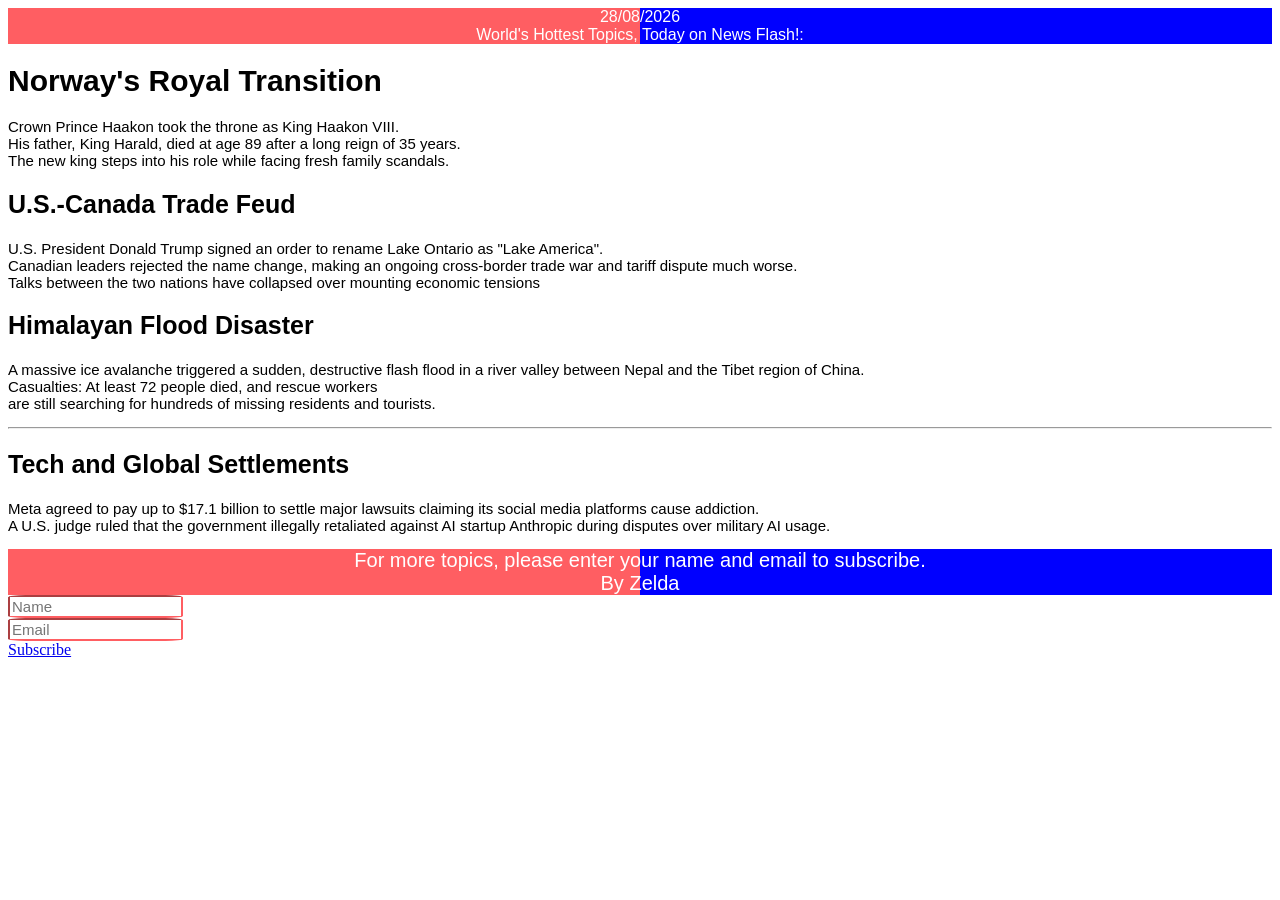
<file: index.html>
<!DOCTYPE html>
<html lang="en">
<head>
    <meta charset="UTF-8">
    <meta name="viewport" content="width=device-width, initial-scale=1.0">
    <title>Zelda's News Flash</title>
     <link rel="stylesheet" href="index.css">
</head>
<header>28/08/2026</header>
<header>World's Hottest Topics, Today on News Flash!:</header>
<h1> Norway's Royal Transition</h1>
<p>
Crown Prince Haakon took the throne as King Haakon VIII. <br>
His father, King Harald, died at age 89 after a long reign of 35 years. <br>
The new king steps into his role while facing fresh family scandals.
</p>
<h2>U.S.-Canada Trade Feud</h2>
<p>
U.S. President Donald Trump signed an order to rename Lake Ontario as "Lake America".<br>
Canadian leaders rejected the name change, making an ongoing cross-border trade war and tariff dispute much worse. <br>
Talks between the two nations have collapsed over mounting economic tensions
<h2>Himalayan Flood Disaster</h2>
<p>
    A massive ice avalanche triggered a sudden, destructive flash flood in a river valley between Nepal and the Tibet region of China.<br>
    Casualties: At least 72 people died, and rescue workers <br>
    are still searching for hundreds of missing residents and tourists.
<hr>
<h2>Tech and Global Settlements</h2>
<p>Meta agreed to pay up to $17.1 billion to settle major lawsuits claiming its social media platforms cause addiction. <br> 
     A U.S. judge ruled that the government illegally retaliated against AI startup Anthropic during disputes over military AI usage. <br> </p>
<footer>For more topics, please enter your name and email to subscribe.</footer>
<footer>By Zelda</footer>
<input type="text" placeholder="Name"><br>
<input type="text" placeholder="Email"><br>
<a href="subscribe.html">Subscribe</a>
</body>
</file>
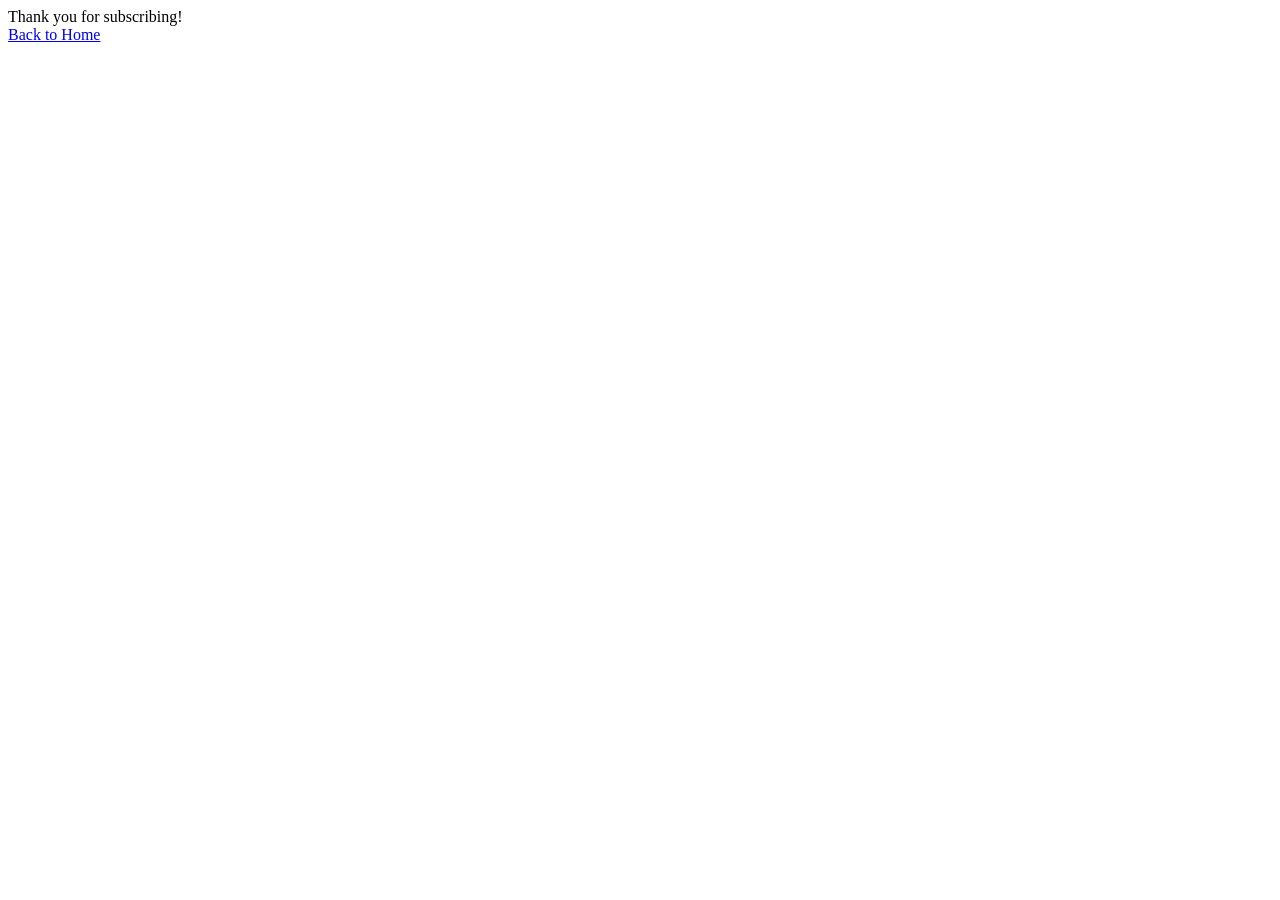
<file: subscribe.html>
<!DOCTYPE html>
<html lang="en">
<head>
    <meta charset="UTF-8">
    <meta name="viewport" content="width=device-width, initial-scale=1.0">
    <title>Subsription Page</title>
</head>
<body>
    <header> Thank you for subscribing!</header>
    <a href="/News-Flash/index.html">Back to Home</a>
</body>
</html>
</file>
<file: index.css>
header{
   background: linear-gradient(to right, #ff5e62 50%, blue 50%);
   color: white;
   text-align: center;
   font-family: 'Segoe UI', Tahoma, Geneva, Verdana, sans-serif;
}
h1{
   font-family: 'Gill Sans', 'Gill Sans MT', Calibri, 'Trebuchet MS', sans-serif;
   font-size: 30px;
}
h2{
   font-family: 'Gill Sans', 'Gill Sans MT', Calibri, 'Trebuchet MS', sans-serif;
   font-size: 25px;
}
footer{
    background: linear-gradient(to right, #ff5e62 50%, blue 50%);
   color: white;
   text-align: center;
   font-family: 'Segoe UI', Tahoma, Geneva, Verdana, sans-serif;
   font-size: 20px;
}
input{
   border-radius: 10%;
   border-color: #ff5e62;
   font-family: 'Gill Sans', 'Gill Sans MT', Calibri, 'Trebuchet MS', sans-serif;
   font-size: 15px;
}
button{
   border-radius: 10%;
   border-color: blue;
   font-family: 'Gill Sans', 'Gill Sans MT', Calibri, 'Trebuchet MS', sans-serif;
   font-size: 15px;
}
p{
   font-family: 'Lucida Sans', 'Lucida Sans Regular', 'Lucida Grande', 'Lucida Sans Unicode', Geneva, Verdana, sans-serif;
   font-size: 15px;
}
</file>
